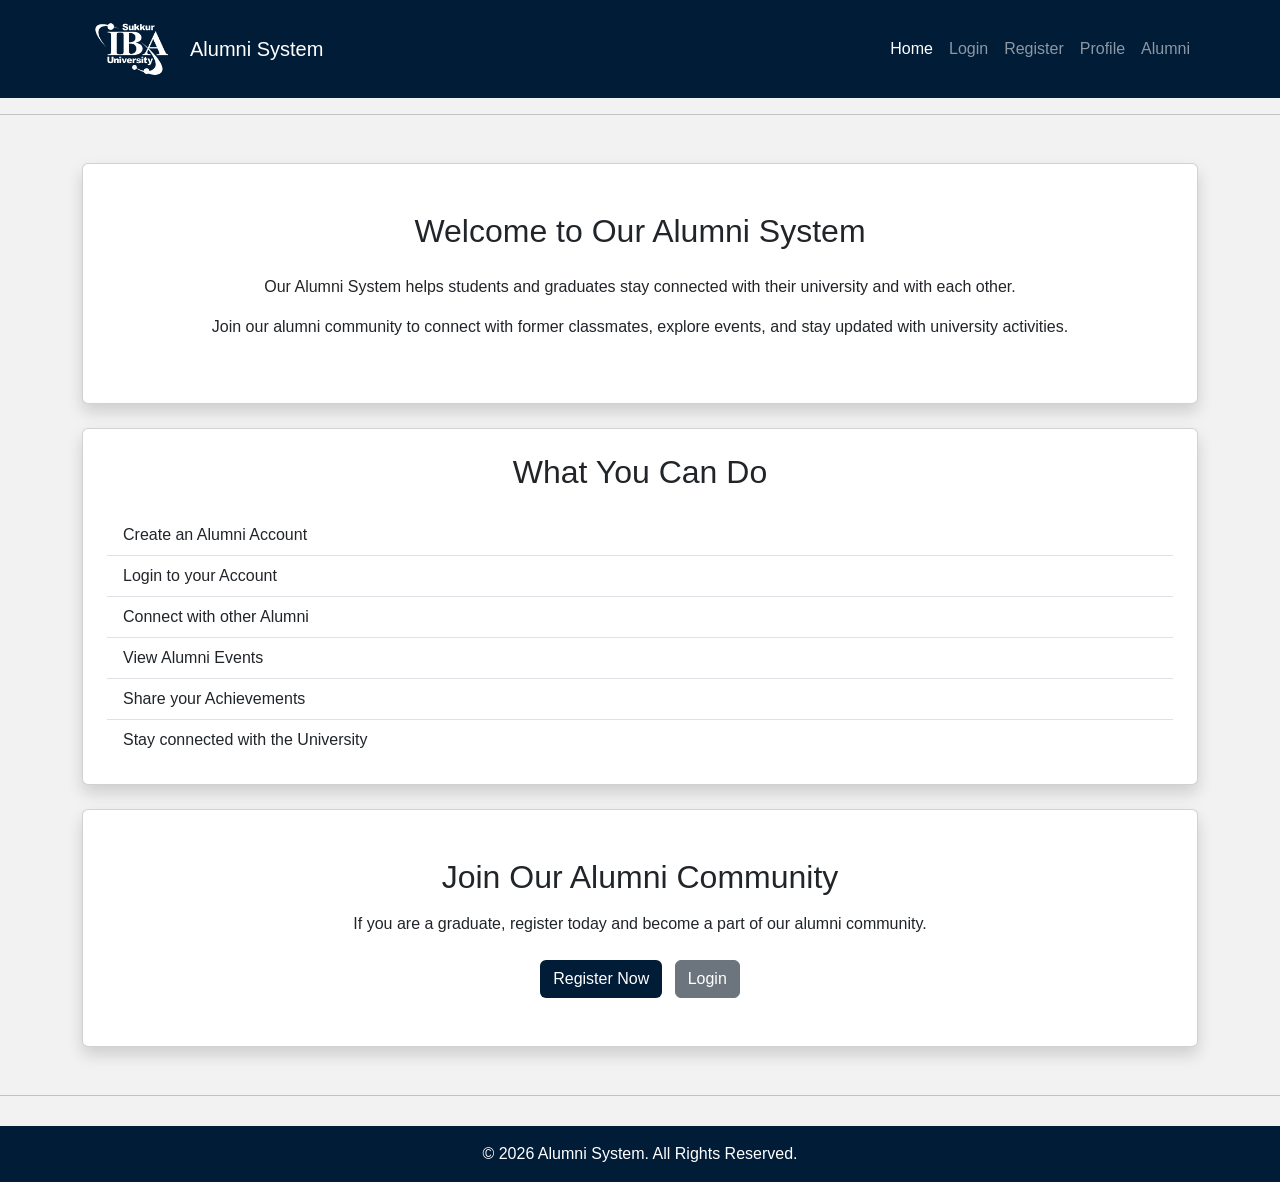
<file: index.html>
<!doctype html>
<html lang="en">

<head>
  <link href="https://cdn.jsdelivr.net/npm/bootstrap@5.3.8/dist/css/bootstrap.min.css" rel="stylesheet">
  <link rel="stylesheet" href="css/style.css">
  <meta charset="UTF-8">
  <meta name="viewport" content="width=device-width, initial-scale=1.0">
  <title>Alumni System</title>
</head>


<body>



  <nav class="navbar navbar-expand-lg navbar-dark py-3" style="background-color:#011C37;">
    <div class="container">

      <a class="navbar-brand d-flex align-items-center" href="index.html">
        <img src="images/logo-white.png" alt="Alumni System Logo" width="100" class="me-2">
        Alumni System
      </a>

      <button class="navbar-toggler" type="button" data-bs-toggle="collapse" data-bs-target="#navbarNav">
        <span class="navbar-toggler-icon"></span>
      </button>

      <div class="collapse navbar-collapse" id="navbarNav">
        <ul class="navbar-nav ms-auto">

          <li class="nav-item">
            <a class="nav-link active" href="index.html">
              Home
            </a>
          </li>

          <li class="nav-item">
            <a class="nav-link" href="pages/login.html">
              Login
            </a>
          </li>

          <li class="nav-item">
            <a class="nav-link" href="pages/register.html">
              Register
            </a>
          </li>

          <li class="nav-item">
            <a class="nav-link" href="pages/profile.html">
              Profile
            </a>
          </li>

          <li class="nav-item">
            <a class="nav-link" href="pages/alumni.html">
              Alumni
            </a>
          </li>
        </ul>
      </div>
    </div>
  </nav>


  <hr>


   <div class="container mt-5">
    <div class="card shadow text-center">
      <div class="card-body p-5">

        <h2 class="mb-4">
          Welcome to Our Alumni System
        </h2>

        <p>
          Our Alumni System helps students and graduates stay connected with their university and with each other.
        </p>

        <p>
          Join our alumni community to connect with former classmates, explore events, and stay updated with university activities.
        </p>

      </div>
    </div>
  </div>


<div class="container mt-4">
  <div class="card shadow">
    <div class="card-body p-4">

      <h2 class="text-center mb-4">
        What You Can Do
      </h2>

      <ul class="list-group list-group-flush">
        <li class="list-group-item">Create an Alumni Account</li>
        <li class="list-group-item">Login to your Account</li>
        <li class="list-group-item">Connect with other Alumni</li>
        <li class="list-group-item">View Alumni Events</li>
        <li class="list-group-item">Share your Achievements</li>
        <li class="list-group-item">Stay connected with the University</li>
      </ul>

    </div>
  </div>
</div>



  <div class="container mt-4 mb-5">
    <div class="card shadow text-center">
      <div class="card-body p-5">

        <h2 class="mb-3">
          Join Our Alumni Community
        </h2>

        <p>
          If you are a graduate, register today and become a part of our alumni community.
        </p>

        <div class="mt-4">

          <a href="pages/register.html" class="btn text-white me-2" style="background-color:#011C37;">
            Register Now
          </a>

          <a href="pages/login.html" class="btn btn-secondary">
            Login
          </a>

        </div>
      </div>
    </div>
  </div>





  <hr>



<div class="footer text-center py-3" style="background-color:#011C37; color:white;">

    <p class="mb-0">
      &copy; 2026 Alumni System. All Rights Reserved.
    </p>

  </div>

	<script src="https://cdn.jsdelivr.net/npm/bootstrap@5.3.8/dist/js/bootstrap.bundle.min.js"></script>

</body>

</html>
</file>
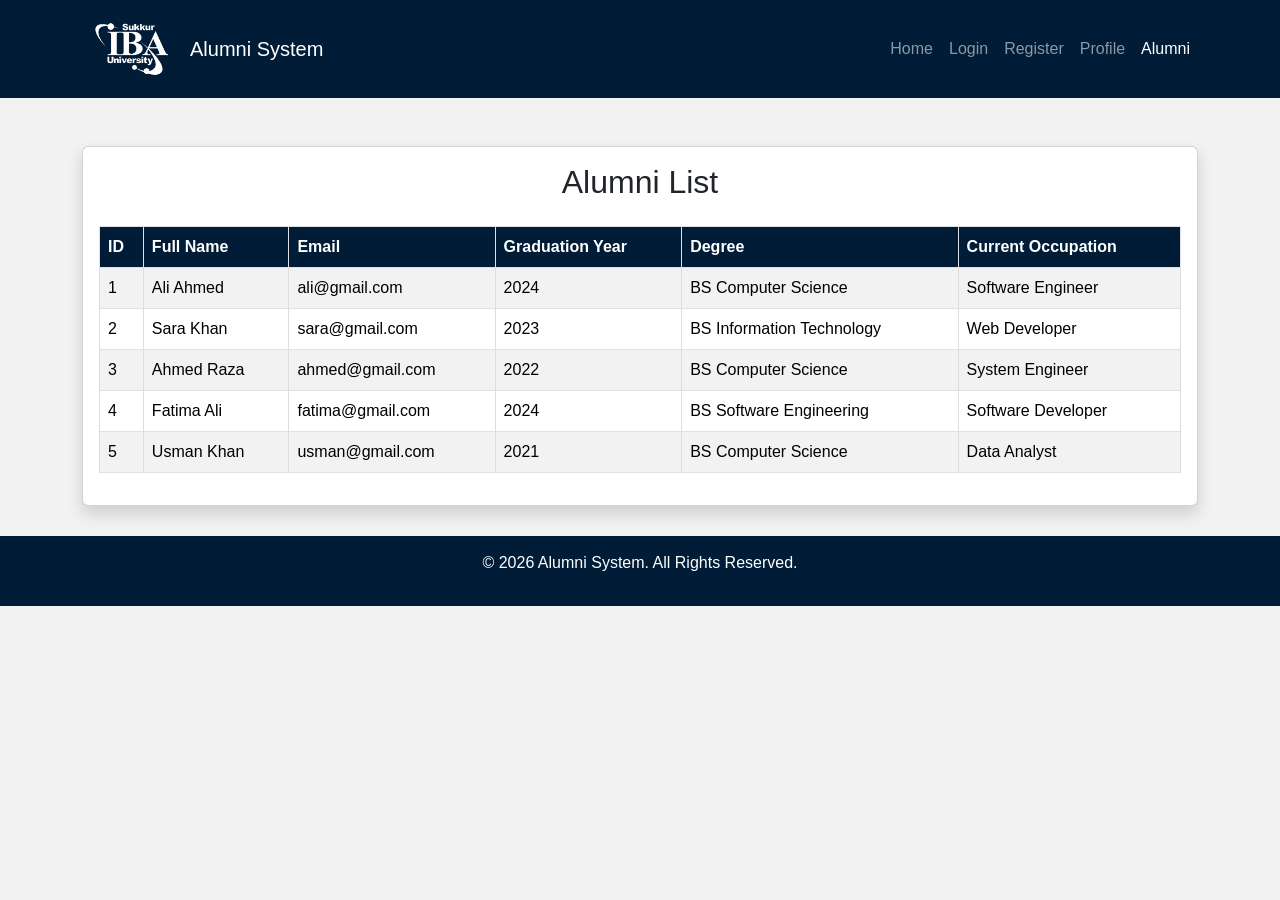
<file: pages/alumni.html>
<!doctype html>
<html lang="en">

<head>
  <link href="https://cdn.jsdelivr.net/npm/bootstrap@5.3.8/dist/css/bootstrap.min.css" rel="stylesheet">
  <link rel="stylesheet" href="../css/style.css">
  <meta charset="UTF-8">
  <meta name="viewport" content="width=device-width, initial-scale=1.0">
  <title>Alumni System - Alumni</title>
</head>


<body>


 <nav class="navbar navbar-expand-lg navbar-dark py-3" style="background-color: #011C37;">
    <div class="container">
        <a class="navbar-brand d-flex align-items-center" href="../index.html">
            <img src="../images/logo-white.png" alt="Alumni System Logo" width="100" class="me-2">
            Alumni System
        </a>

        <button class="navbar-toggler" type="button" data-bs-toggle="collapse" data-bs-target="#navbarNav">
            <span class="navbar-toggler-icon"></span>
        </button>

        <div class="collapse navbar-collapse" id="navbarNav">
            <ul class="navbar-nav ms-auto">

                <li class="nav-item">
                    <a class="nav-link" href="../index.html">
                        Home
                    </a>
                </li>

                <li class="nav-item">
                    <a class="nav-link" href="login.html">
                        Login
                    </a>
                </li>

                <li class="nav-item">
                    <a class="nav-link" href="register.html">
                        Register
                    </a>
                </li>

                <li class="nav-item">
                    <a class="nav-link" href="profile.html">
                        Profile
                    </a>
                </li>

                <li class="nav-item">
                    <a class="nav-link active" href="alumni.html">
                        Alumni
                    </a>
                </li>
            </ul>
        </div>
    </div>
</nav>






<div class="container mt-5">
    <div class="card shadow">
        <div class="card-body">

            <h2 class="text-center mb-4">
                Alumni List
            </h2>

            <div class="table-responsive">
                <table class="table table-striped table-hover table-bordered">

                    <thead>
                        <tr style="--bs-table-bg:#011C37; --bs-table-color:#fff;">
                            <th>ID</th>
                            <th>Full Name</th>
                            <th>Email</th>
                            <th>Graduation Year</th>
                            <th>Degree</th>
                            <th>Current Occupation</th>
                        </tr>
                    </thead>

                    <tbody>
                        <tr>
                            <td>1</td>
                            <td>Ali Ahmed</td>
                            <td>ali@gmail.com</td>
                            <td>2024</td>
                            <td>BS Computer Science</td>
                            <td>Software Engineer</td>
                        </tr>

                        <tr>
                            <td>2</td>
                            <td>Sara Khan</td>
                            <td>sara@gmail.com</td>
                            <td>2023</td>
                            <td>BS Information Technology</td>
                            <td>Web Developer</td>
                        </tr>

                        <tr>
                            <td>3</td>
                            <td>Ahmed Raza</td>
                            <td>ahmed@gmail.com</td>
                            <td>2022</td>
                            <td>BS Computer Science</td>
                            <td>System Engineer</td>
                        </tr>

                        <tr>
                            <td>4</td>
                            <td>Fatima Ali</td>
                            <td>fatima@gmail.com</td>
                            <td>2024</td>
                            <td>BS Software Engineering</td>
                            <td>Software Developer</td>
                        </tr>

                        <tr>
                            <td>5</td>
                            <td>Usman Khan</td>
                            <td>usman@gmail.com</td>
                            <td>2021</td>
                            <td>BS Computer Science</td>
                            <td>Data Analyst</td>
                        </tr>

                    </tbody>
                </table>
            </div>
        </div>
    </div>
</div>





  <div class="footer">
    <p>&copy; 2026 Alumni System. All Rights Reserved.</p>
  </div>

	<script src="https://cdn.jsdelivr.net/npm/bootstrap@5.3.8/dist/js/bootstrap.bundle.min.js"></script>

</body>
</html>
</file>
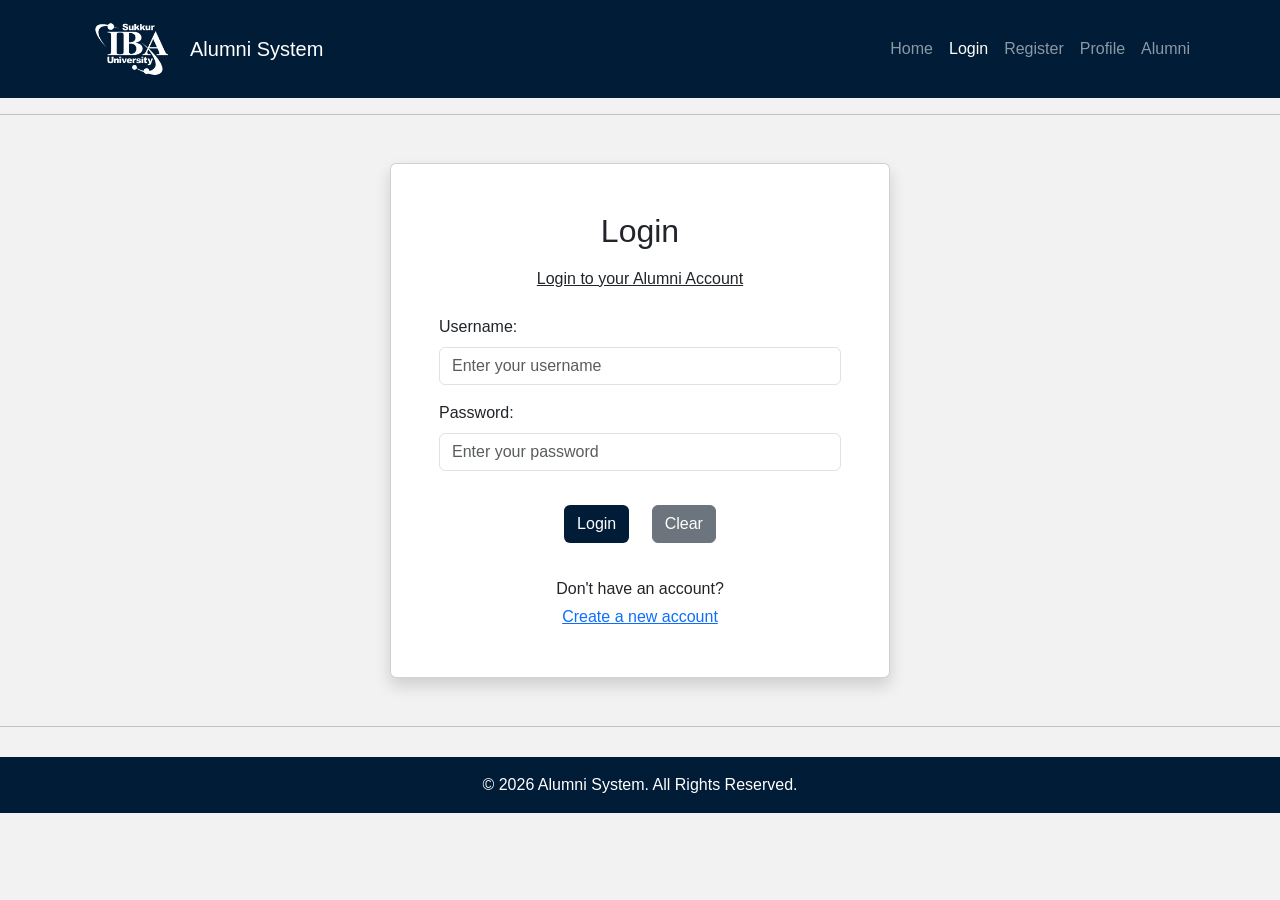
<file: pages/login.html>
<!doctype html>
<html lang="en">

<head>
  <link href="https://cdn.jsdelivr.net/npm/bootstrap@5.3.8/dist/css/bootstrap.min.css" rel="stylesheet">
  <link rel="stylesheet" href="../css/style.css">
  <meta charset="UTF-8">
  <meta name="viewport" content="width=device-width, initial-scale=1.0">
  <title>Alumni System - Login</title>
</head>

<body>



  <nav class="navbar navbar-expand-lg navbar-dark py-3" style="background-color:#011C37;">
    <div class="container">

  <a class="navbar-brand d-flex align-items-center" href="../index.html">
    <img src="../images/logo-white.png" alt="Alumni System Logo" width="100" class="me-2">
    Alumni System
  </a>

  <button class="navbar-toggler" type="button" data-bs-toggle="collapse" data-bs-target="#navbarNav">
    <span class="navbar-toggler-icon"></span>
  </button>

  <div class="collapse navbar-collapse" id="navbarNav">
    <ul class="navbar-nav ms-auto">

      <li class="nav-item">
        <a class="nav-link" href="../index.html">
          Home
        </a>
      </li>

      <li class="nav-item">
        <a class="nav-link active" href="login.html">
          Login
        </a>
      </li>

      <li class="nav-item">
        <a class="nav-link" href="register.html">
          Register
        </a>
      </li>

      <li class="nav-item">
        <a class="nav-link" href="profile.html">
          Profile
        </a>
      </li>

      <li class="nav-item">
        <a class="nav-link" href="alumni.html">
          Alumni
        </a>
      </li>

    </ul>
  </div>
</div>

</nav>



  <hr>




  <div class="container mt-5 mb-5">
<div class="card shadow mx-auto" style="max-width:500px;">
  <div class="card-body p-5">

    <h2 class="text-center mb-3">
      Login
    </h2>

    <p class="text-center mb-4">
      <u>Login to your Alumni Account</u>
    </p>

    <form>

      <div class="mb-3">

        <label for="username" class="form-label">
          Username:
        </label>

        <input type="text" class="form-control" id="username" name="username" placeholder="Enter your username">
      </div>


      <div class="mb-4">
        <label for="password" class="form-label">
          Password:
        </label>
        <input type="password" class="form-control" id="password" name="password" placeholder="Enter your password">
      </div>

       <div class="text-center">
        <button type="submit" class="btn text-white me-2" style="background-color:#011C37;">
          Login
        </button>

        <button type="reset" class="btn btn-secondary">
          Clear
        </button>

      </div>
    </form>


    <div class="text-center mt-4">

      <p class="mb-1">
        Don't have an account?
      </p>

      <a href="register.html">
        Create a new account
      </a>

    </div>
  </div>
</div>


</div>


  <hr>


  <div class="footer text-center py-3" style="background-color:#011C37; color:white;">

<p class="mb-0">
  &copy; 2026 Alumni System. All Rights Reserved.
</p>

  </div>


  <script src="https://cdn.jsdelivr.net/npm/bootstrap@5.3.8/dist/js/bootstrap.bundle.min.js"></script>

</body>
</html>
</file>
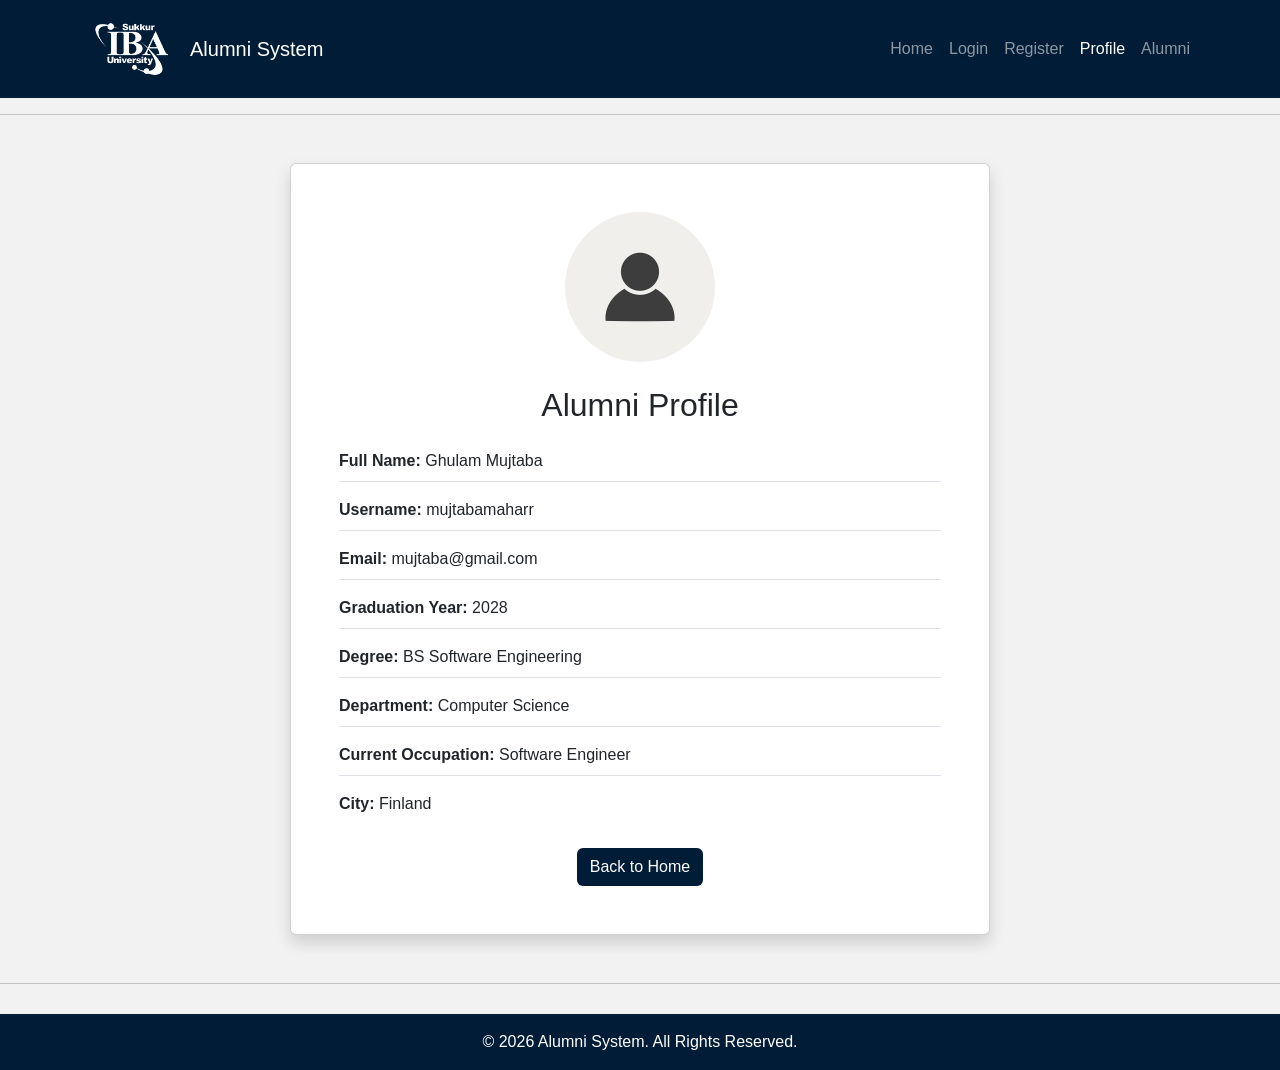
<file: pages/profile.html>
<!doctype html>
<html lang="en">

<head>
  <link href="https://cdn.jsdelivr.net/npm/bootstrap@5.3.8/dist/css/bootstrap.min.css" rel="stylesheet">
  <link rel="stylesheet" href="../css/style.css">
  <meta charset="UTF-8">
  <meta name="viewport" content="width=device-width, initial-scale=1.0">
  <title>Alumni System - Profile</title>
</head>


<body>


<nav class="navbar navbar-expand-lg navbar-dark py-3" style="background-color:#011C37;">

  <div class="container">
<a class="navbar-brand d-flex align-items-center" href="../index.html">
  <img src="../images/logo-white.png" alt="Alumni System Logo" width="100" class="me-2">
  Alumni System
</a>

<button class="navbar-toggler" type="button" data-bs-toggle="collapse" data-bs-target="#navbarNav">
  <span class="navbar-toggler-icon"></span>
</button>

<div class="collapse navbar-collapse" id="navbarNav">
  <ul class="navbar-nav ms-auto">

    <li class="nav-item">
      <a class="nav-link" href="../index.html">Home</a>
    </li>

    <li class="nav-item">
      <a class="nav-link" href="login.html">Login</a>
    </li>

    <li class="nav-item">
      <a class="nav-link" href="register.html">Register</a>
    </li>

    <li class="nav-item">
      <a class="nav-link active" href="profile.html">Profile</a>
    </li>

    <li class="nav-item">
      <a class="nav-link" href="alumni.html">Alumni</a>
    </li>

  </ul>
</div>
</div>

</nav>



<hr>



<div class="container mt-5 mb-5">
  <div class="card shadow mx-auto" style="max-width:700px;">
    <div class="card-body p-5 text-center">

  <img src="../images/profileplaceholder.jpg" alt="Alumni Profile Picture" class="rounded-circle mb-4" width="150" height="150">
  <h2 class="mb-4">Alumni Profile</h2>



  <div class="text-start">

    <p class="border-bottom pb-2">
      <strong>Full Name:</strong> Ghulam Mujtaba
    </p>

    <p class="border-bottom pb-2">
      <strong>Username:</strong> mujtabamaharr
    </p>

    <p class="border-bottom pb-2">
      <strong>Email:</strong> mujtaba@gmail.com
    </p>

    <p class="border-bottom pb-2">
      <strong>Graduation Year:</strong> 2028
    </p>

    <p class="border-bottom pb-2">
      <strong>Degree:</strong> BS Software Engineering
    </p>

    <p class="border-bottom pb-2">
      <strong>Department:</strong> Computer Science
    </p>

    <p class="border-bottom pb-2">
      <strong>Current Occupation:</strong> Software Engineer
    </p>

    <p>
      <strong>City:</strong> Finland
    </p>

  </div>

  <a href="../index.html" class="btn text-white mt-3" style="background-color:#011C37;">
    Back to Home
  </a>
</div>
</div>
</div>




<hr>




<div class="footer text-center py-3" style="background-color:#011C37; color:white;">
  <p class="mb-0">&copy; 2026 Alumni System. All Rights Reserved.</p>
</div>

<script src="https://cdn.jsdelivr.net/npm/bootstrap@5.3.8/dist/js/bootstrap.bundle.min.js"></script>

</body>
</html>
</file>
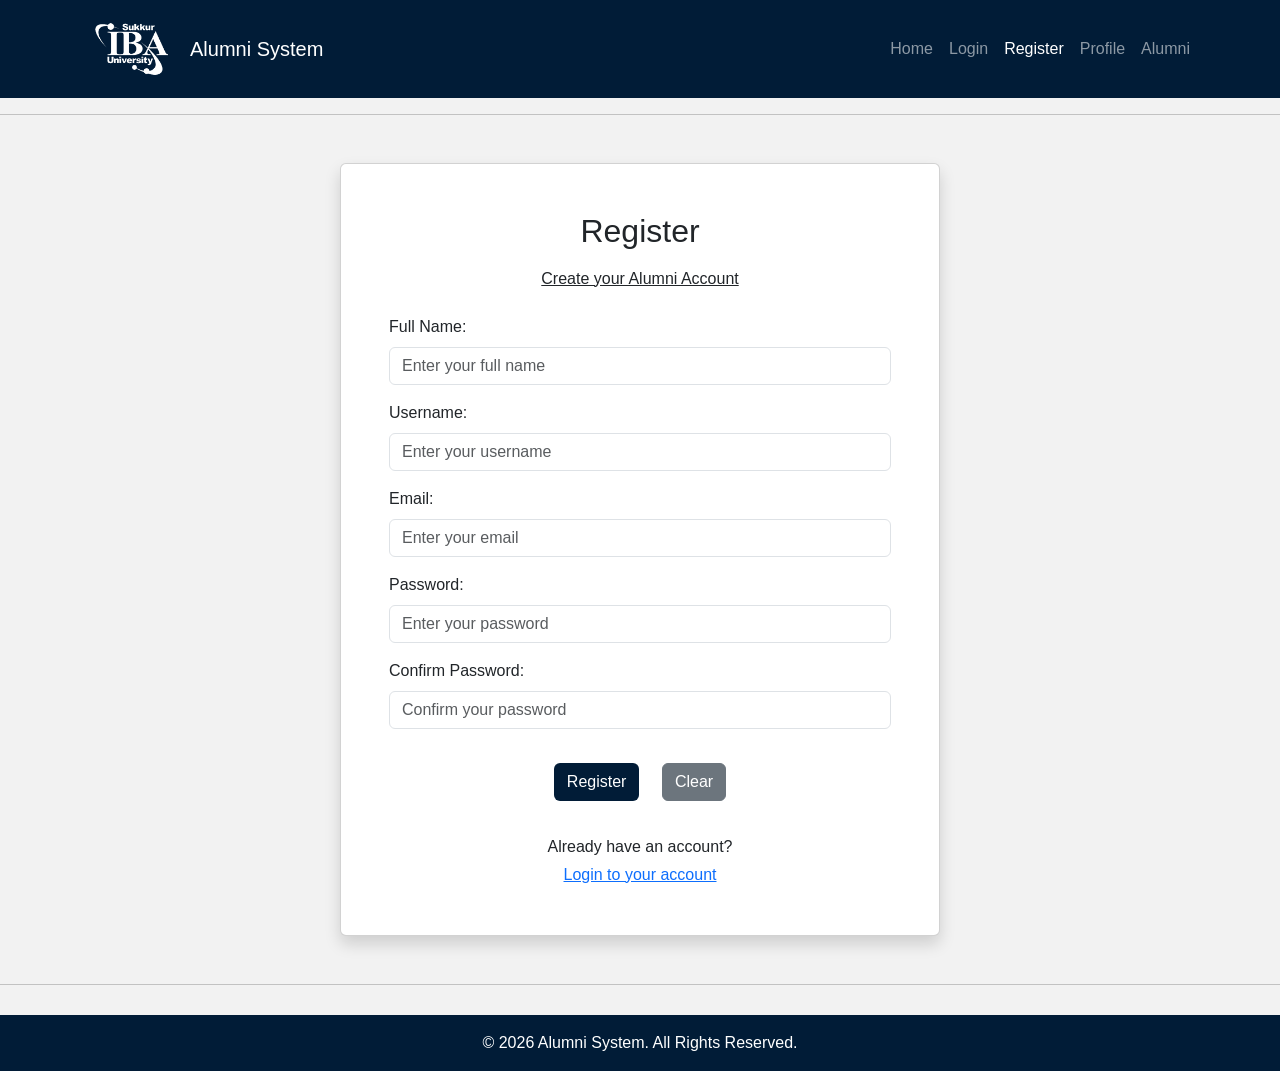
<file: pages/register.html>
<!doctype html>
<html lang="en">

<head>
  <link href="https://cdn.jsdelivr.net/npm/bootstrap@5.3.8/dist/css/bootstrap.min.css" rel="stylesheet">
  <link rel="stylesheet" href="../css/style.css">
  <meta charset="UTF-8">
  <meta name="viewport" content="width=device-width, initial-scale=1.0">
  <title>Alumni System - Register</title>
</head>


<body>


  <nav class="navbar navbar-expand-lg navbar-dark py-3" style="background-color:#011C37;">
    <div class="container">

  <a class="navbar-brand d-flex align-items-center" href="../index.html">
    <img src="../images/logo-white.png" alt="Alumni System Logo" width="100" class="me-2">
    Alumni System
  </a>

  <button class="navbar-toggler" type="button" data-bs-toggle="collapse" data-bs-target="#navbarNav">
    <span class="navbar-toggler-icon"></span>
  </button>

  <div class="collapse navbar-collapse" id="navbarNav">
    <ul class="navbar-nav ms-auto">

      <li class="nav-item">
        <a class="nav-link" href="../index.html">
          Home
        </a>
      </li>

      <li class="nav-item">
        <a class="nav-link" href="login.html">
          Login
        </a>
      </li>

      <li class="nav-item">
        <a class="nav-link active" href="register.html">
          Register
        </a>
      </li>

      <li class="nav-item">
        <a class="nav-link" href="profile.html">
          Profile
        </a>
      </li>

      <li class="nav-item">
        <a class="nav-link" href="alumni.html">
          Alumni
        </a>
      </li>

    </ul>

  </div>
</div>
</nav>


  <hr>





  <div class="container mt-5 mb-5">
<div class="card shadow mx-auto" style="max-width:600px;">
  <div class="card-body p-5">

    <h2 class="text-center mb-3">
      Register
    </h2>

    <p class="text-center mb-4">
      <u>Create your Alumni Account</u>
    </p>


    <form>

      <div class="mb-3">
        <label for="fullname" class="form-label">
          Full Name:
        </label>
        <input type="text" class="form-control" id="fullname" name="fullname" placeholder="Enter your full name">
      </div>

      <div class="mb-3">
        <label for="username" class="form-label">
          Username:
        </label>
        <input type="text" class="form-control" id="username" name="username" placeholder="Enter your username">
      </div>

      <div class="mb-3">
        <label for="email" class="form-label">
          Email:
        </label>
        <input type="email" class="form-control" id="email" name="email" placeholder="Enter your email">
      </div>


      <div class="mb-3">
        <label for="password" class="form-label">
          Password:
        </label>
        <input type="password" class="form-control" id="password" name="password" placeholder="Enter your password">
      </div>


      <div class="mb-4">
        <label for="confirmPassword" class="form-label">
          Confirm Password:
        </label>
        <input type="password" class="form-control" id="confirmPassword" name="confirmPassword" placeholder="Confirm your password">
      </div>

      <div class="text-center">
        <button type="submit" class="btn text-white me-2" style="background-color:#011C37;">
          Register
        </button>
        <button type="reset" class="btn btn-secondary">
          Clear
        </button>
      </div>
    </form>

    <div class="text-center mt-4">
      <p class="mb-1">
        Already have an account?
      </p>

      <a href="login.html">
        Login to your account
      </a>

    </div>
  </div>
</div>
</div>




  <hr>



<div class="footer text-center py-3" style="background-color:#011C37; color:white;">

<p class="mb-0">
  &copy; 2026 Alumni System. All Rights Reserved.
</p>

</div>


<script src="https://cdn.jsdelivr.net/npm/bootstrap@5.3.8/dist/js/bootstrap.bundle.min.js"></script>

</body>
</html>
</file>
<file: css/style.css>
body {
  font-family: Arial, sans-serif;
  margin: 0;
  background-color: #f2f2f2;
  color: #333;
}





.header {
  background-color: #011C37;
  color: white;
  padding: 20px;
  display: flex;
  justify-content: space-between;
  align-items: center;
}

.header h1 {
  margin: 0;
}


.logo {
  display: flex;
  align-items: center;
}

.logo img {
  width: 85px;
  height: 50px;
  margin-right: 10px;
}

.logo h1 {
  margin: 0;
}

.navigation a {
  color: white;
  text-decoration: none;
  margin-left: 20px;
  font-size: 18px;
}

.navigation a:hover {
  text-decoration: underline;
}

.welcome {
  background-color: white;
  width: 80%;
  margin: 30px auto;
  padding: 20px;
  border: 1px solid #ddd;
}

.welcome h2 {
  color: #011C37;
}

.features {
  background-color: white;
  width: 80%;
  margin: 30px auto;
  padding: 20px;
  border: 1px solid #ddd;
}






.features h2 {
  color: #011C37;
}

.features li {
  margin: 10px;
}

.join {
  background-color: white;
  width: 80%;
  margin: 30px auto;
  padding: 20px;
  border: 1px solid #ddd;
  text-align: center;
}

.join h2 {
  color: #011C37;
}

button {
  background-color: #011C37;
  padding: 10px 20px;
  margin: 10px;
  border: none;
}

button a {
  color: white;
  text-decoration: none;
  font-size: 16px;
}

button:hover {
  background-color: #02345f;
}









.register-container {
  background-color: white;
  width: 450px;
  margin: 40px auto;
  padding: 30px;
  border: 1px solid #ddd;
  text-align: center;
}

.register-container h2 {
  color: #011C37;
}

.register-container label {
  font-size: 16px;
  font-weight: bold;
}

.register-container input[type="text"],
.register-container input[type="email"],
.register-container input[type="password"] {
  width: 90%;
  padding: 10px;
  border: 1px solid #ccc;
}

.register-container input[type="submit"],
.register-container input[type="reset"] {
  background-color: #011C37;
  color: white;
  border: none;
  padding: 10px 20px;
  margin: 5px;
  cursor: pointer;
}

.register-container input[type="submit"]:hover,
.register-container input[type="reset"]:hover {
  background-color: #02345f;
}

.register-container a {
  color: #011C37;
  text-decoration: none;
}

.register-container a:hover {
  text-decoration: underline;
}










.login-container {
  background-color: white;
  width: 450px;
  margin: 50px auto;
  padding: 30px;
  border: 1px solid #ddd;
  text-align: center;
}

.login-container h2 {
  color: #011C37;
  font-size: 30px;
}

.login-container label {
  font-weight: bold;
}

.login-container input[type="text"],
.login-container input[type="password"] {
  width: 90%;
  padding: 12px;
  border: 1px solid #ccc;
}

.login-container input[type="submit"],
.login-container input[type="reset"] {
  background-color: #011C37;
  color: white;
  border: none;
  padding: 10px 25px;
  margin: 5px;
  cursor: pointer;
}

.login-container input[type="submit"]:hover,
.login-container input[type="reset"]:hover {
  background-color: #02345f;
}

.login-container a {
  color: #011C37;
  text-decoration: none;
}

.login-container a:hover {
  text-decoration: underline;
}











.profile-container {
  background-color: white;
  width: 500px;
  margin: 40px auto;
  padding: 30px;
  border: 1px solid #ddd;
  text-align: center;
}

.profile-container img {
  width: 150px;
  height: 150px;
  border-radius: 50%;
  border: 3px solid #011C37;
}

.profile-container h2 {
  color: #011C37;
  margin-top: 20px;
}

.profile-info {
  text-align: left;
  margin-top: 20px;
}

.profile-info p {
  padding: 10px;
  margin: 0;
  border-bottom: 1px solid #ddd;
}

.profile-info strong {
  color: #011C37;
}

.profile-container button {
  background-color: #011C37;
  padding: 10px 20px;
  margin-top: 20px;
  border: none;
}

.profile-container button a {
  color: white;
  text-decoration: none;
}

.profile-container button:hover {
  background-color: #02345f;
}

.profile-container img {
  width: 150px;
  height: 150px;
  border-radius: 50%;
  border: 3px solid #011C37;
}











.alumni-container {
  background-color: white;
  width: 90%;
  margin: 40px auto;
  padding: 30px;
  border: 1px solid #ddd;
  text-align: center;
}

.alumni-container h2 {
  color: #011C37;
  margin-bottom: 25px;
}

table {
  width: 100%;
  border-collapse: collapse;
}

th {
  background-color: #011C37;
  color: white;
  padding: 12px;
}

td {
  padding: 12px;
  border: 1px solid #ddd;
}

tr:hover {
  background-color: #f2f2f2;
}






.footer {
  background-color: #011C37;
  color: white;
  text-align: center;
  padding: 15px;
  margin-top: 30px;
}
</file>
